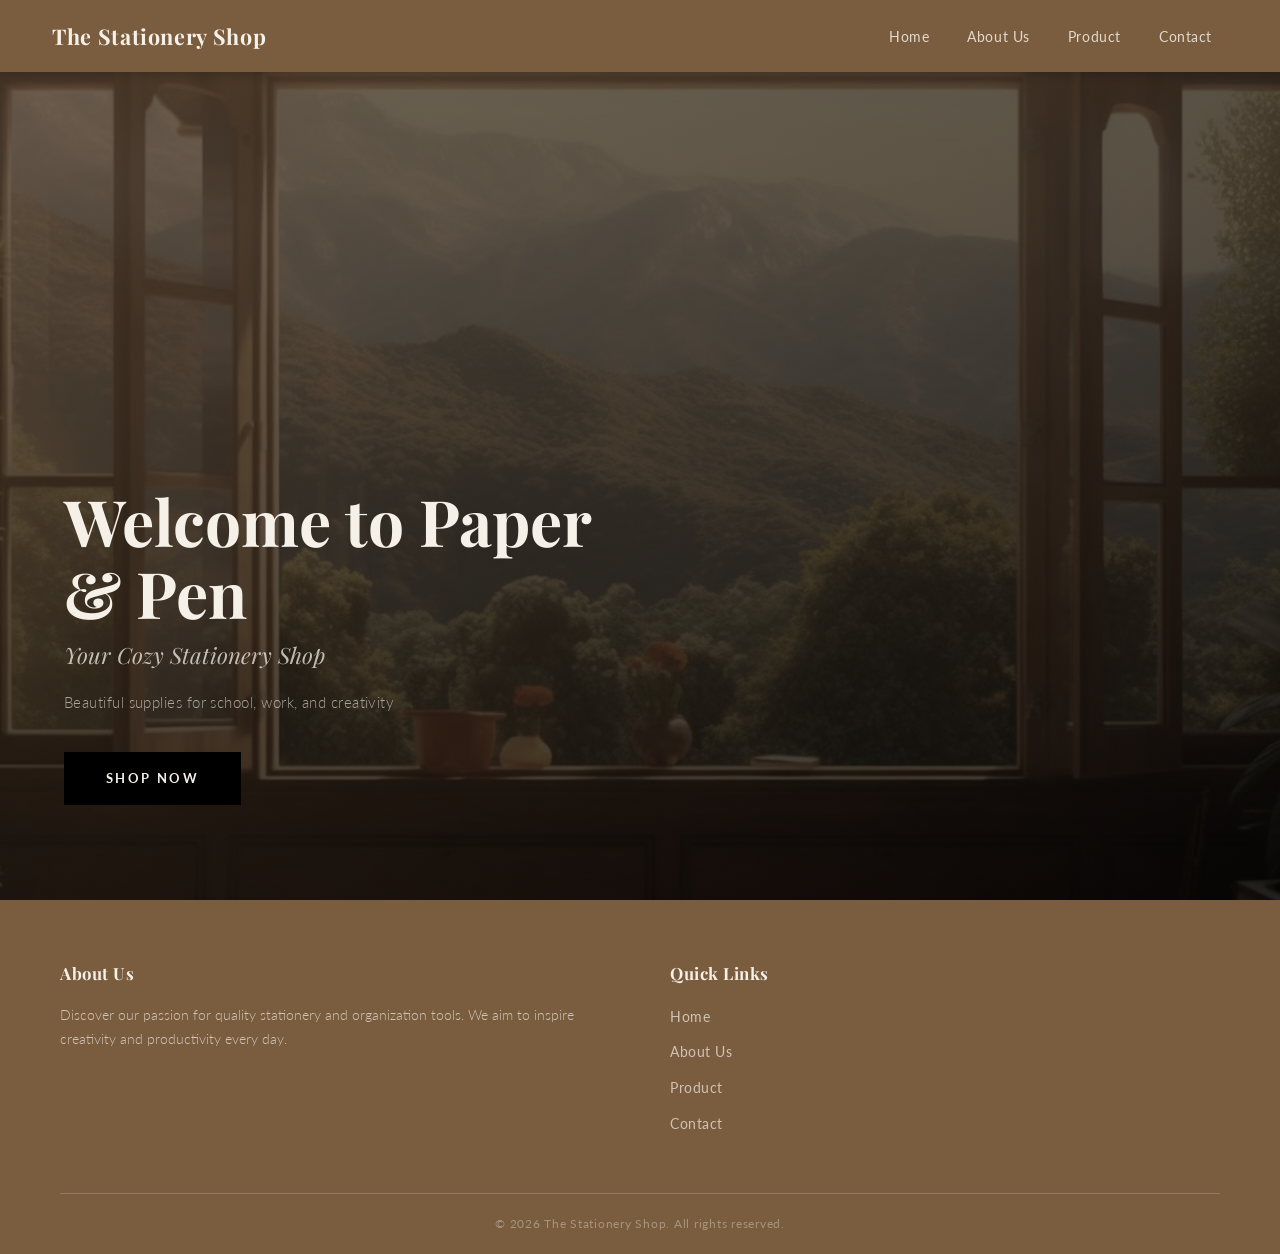
<file: index.html>
<!DOCTYPE html>
<html lang="en">
<head>
    <meta charset="UTF-8">
    <meta name="viewport" content="width=device-width, initial-scale=1.0">
    <title>Document</title>
    <link rel="stylesheet" href="style.css">
</head>
<body>
    <section>
        <img src="./image/f5c2749460e4f0de61f601f9e8d69cd6.jpg" id="home-img" alt="Home Background">
        <div class="heaver-nav">
            <h1 id="logo">The Stationery Shop</h1>
            <ul>
                <li><a href="index.html">Home</a></li>
                <li><a href="about.html">About Us</a></li>
                <li><a href="product.html">Product</a></li>
                <li><a href="contact.html">Contact</a></li>
            </ul>

        </div>

        <div class="home-nav" id="home">
            <div class="home-left">
            <h2>Welcome to Paper & Pen</h2>
            <h3>Your Cozy Stationery Shop</h3>
            <p>Beautiful supplies for school, work, and creativity</p>
            <a id="btt" href="product.html">Shop now</a>
            </div>
        </div>
    </section>


            <footer class="footer">
            <div class="footer-content">
                <div class="footer-section">
                    <h3>About Us</h3>
                    <p>Discover our passion for quality stationery and organization tools. We aim to inspire creativity and productivity every day.</p>
                </div>
               
               
                <div class="footer-section">
                    <h3>Quick Links</h3>
                    <ul>
                        <li><a href="index.html">Home</a></li>
                        <li><a href="about.html">About Us</a></li>
                        <li><a href="product.html">Product</a></li>
                        <li><a href="contact.html">Contact</a></li>
                    </ul>
                </div>
            </div>
            <div class="footer-bottom">
                <p>&copy; 2026 The Stationery Shop. All rights reserved.</p>
            </div>
        </footer>
</body>
</html>
</file>
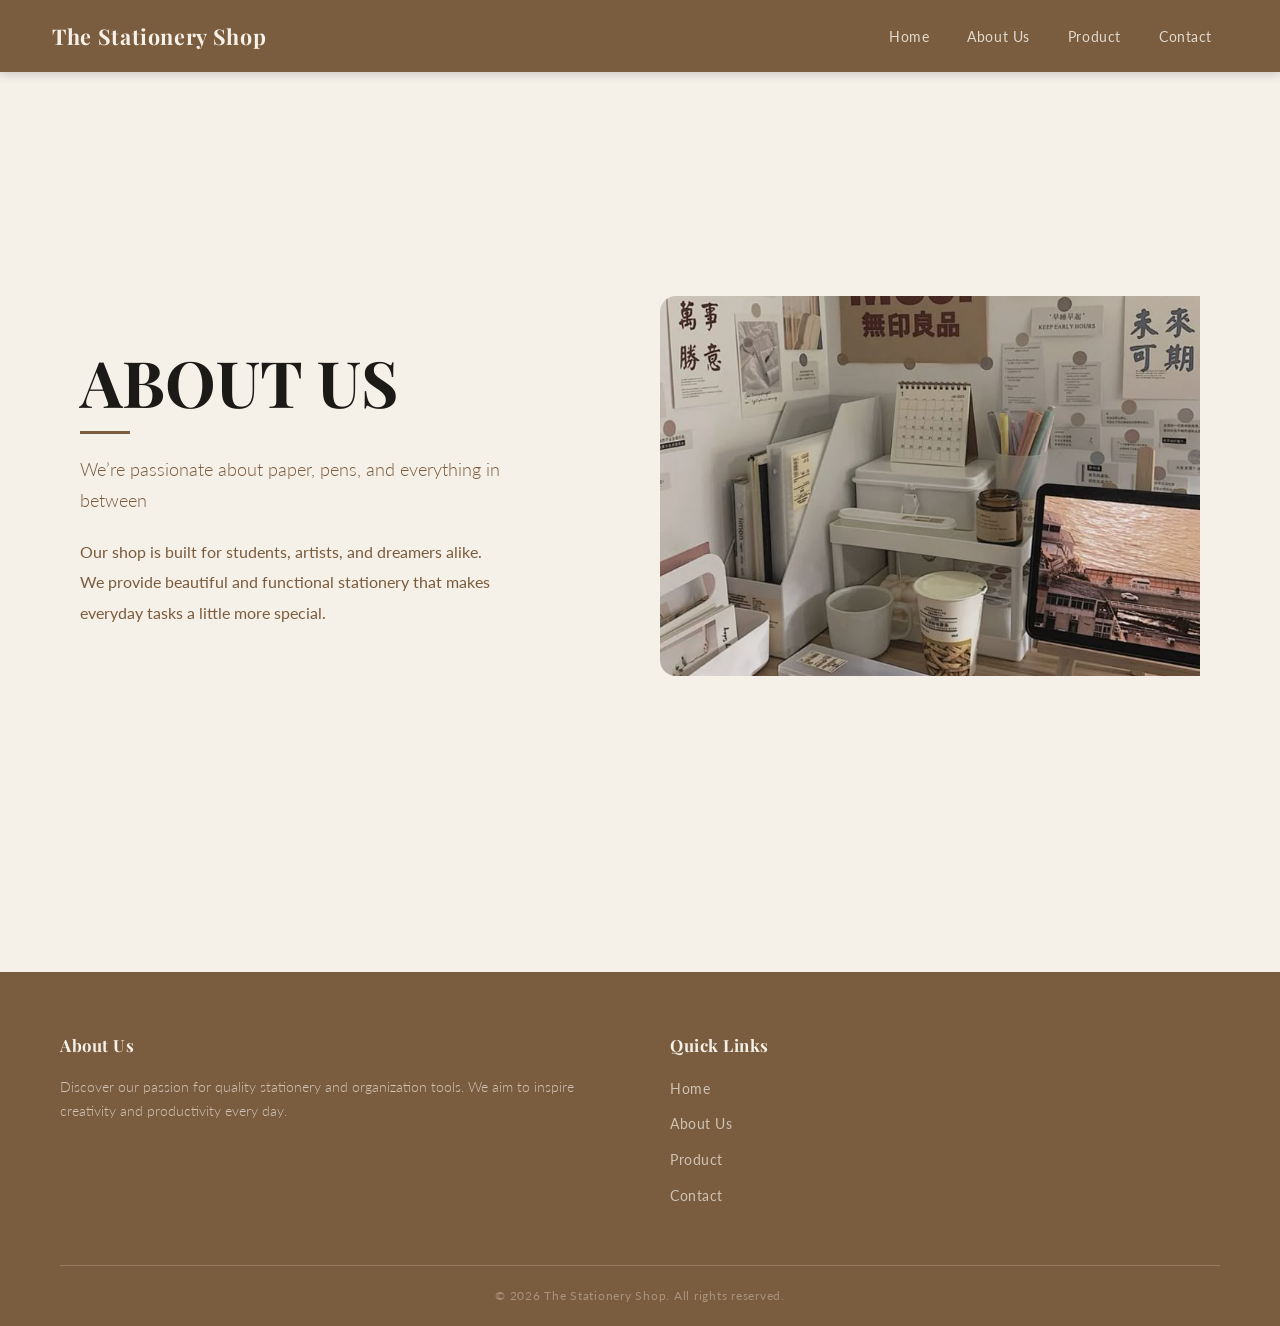
<file: about.html>
<!DOCTYPE html>
<html lang="en">
<head>
  <meta charset="UTF-8">
  <meta name="viewport" content="width=device-width, initial-scale=1.0">
  <link href="https://fonts.googleapis.com/css2?family=Playfair+Display&family=Lato:wght@300;400;700&display=swap" rel="stylesheet">

  <link rel="stylesheet" href="style.css">
  <title>About Us</title>
</head>

<body>

  <!-- NAV -->
  <div class="heaver-nav">
    <h1 id="logo">The Stationery Shop</h1>
    <ul>
      <li><a href="index.html">Home</a></li>
      <li><a href="about.html">About Us</a></li>
      <li><a href="product.html">Product</a></li>
      <li><a href="contact.html">Contact</a></li>
    </ul>
  </div>

  <!-- ABOUT SECTION -->
  <section>
    <div class="body-nav">

      <!-- LEFT -->
      <div class="body-left">
        <h1>ABOUT US</h1>
        <h3>We’re passionate about paper, pens, and everything in between</h3>

        <p>
          Our shop is built for students, artists, and dreamers alike.
          We provide beautiful and functional stationery that makes 
          everyday tasks a little more special.
        </p>
      </div>

      <!-- RIGHT -->
      <div class="body-right">
        <img src="./image/image1.jpg" alt="stationery">
      </div>

    </div>
  </section>

        <footer class="footer">
    <div class="footer-content">
        <div class="footer-section">
            <h3>About Us</h3>
            <p>Discover our passion for quality stationery and organization tools. We aim to inspire creativity and productivity every day.</p>
        </div>
        <div class="footer-section">
            <h3>Quick Links</h3>
            <ul>
                <li><a href="index.html">Home</a></li>
                <li><a href="about.html">About Us</a></li>
                <li><a href="product.html">Product</a></li>
                <li><a href="contact.html">Contact</a></li>
            </ul>
        </div>
    </div>
    <div class="footer-bottom">
        <p>&copy; 2026 The Stationery Shop. All rights reserved.</p>
    </div>
</footer>

</body>
</html>
</file>
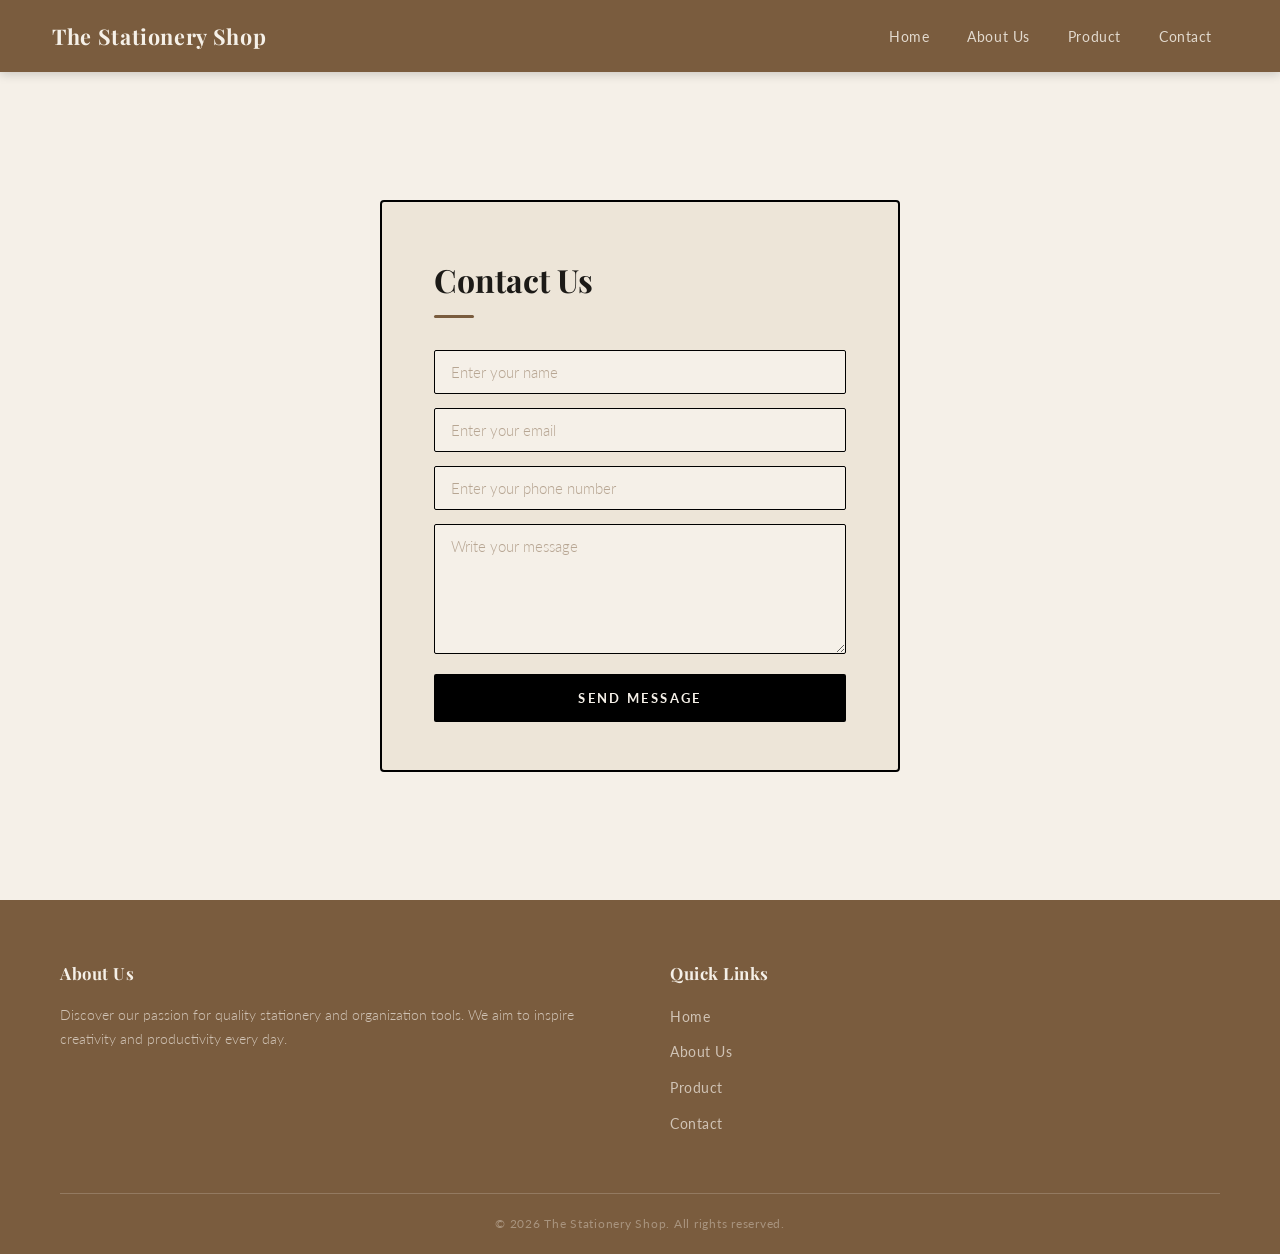
<file: contact.html>
<!DOCTYPE html>
<html lang="en">
<head>
    <meta charset="UTF-8">
    <meta name="viewport" content="width=device-width, initial-scale=1.0">
    <title>Contact</title>
    <link rel="stylesheet" href="style.css">
</head>
<body>

     <div class="heaver-nav">
            <h1 id="logo">The Stationery Shop</h1>
            <ul>
                <li><a href="index.html">Home</a></li>
                <li><a href="about.html">About Us</a></li>
                <li><a href="product.html">Product</a></li>
                <li><a href="contact.html">Contact</a></li>
            </ul>

    </div>

     <!-- Contact Form -->
  <div class="container">
    <div class="contact-box">
      <h2>Contact Us</h2>

      <form>
        <input type="text" placeholder="Enter your name" required>
        <input type="email" placeholder="Enter your email" required>
        <input type="text" placeholder="Enter your phone number">
        <textarea placeholder="Write your message"></textarea>

        <button class="btn">SEND MESSAGE</button>
      </form>
    </div>
  </div>

    <footer class="footer">
    <div class="footer-content">
        <div class="footer-section">
            <h3>About Us</h3>
            <p>Discover our passion for quality stationery and organization tools. We aim to inspire creativity and productivity every day.</p>
        </div>
        <div class="footer-section">
            <h3>Quick Links</h3>
            <ul>
                <li><a href="index.html">Home</a></li>
                <li><a href="about.html">About Us</a></li>
                <li><a href="product.html">Product</a></li>
                <li><a href="contact.html">Contact</a></li>
            </ul>
        </div>
    </div>
    <div class="footer-bottom">
        <p>&copy; 2026 The Stationery Shop. All rights reserved.</p>
    </div>
</footer>

  
</body>
</html>
</file>
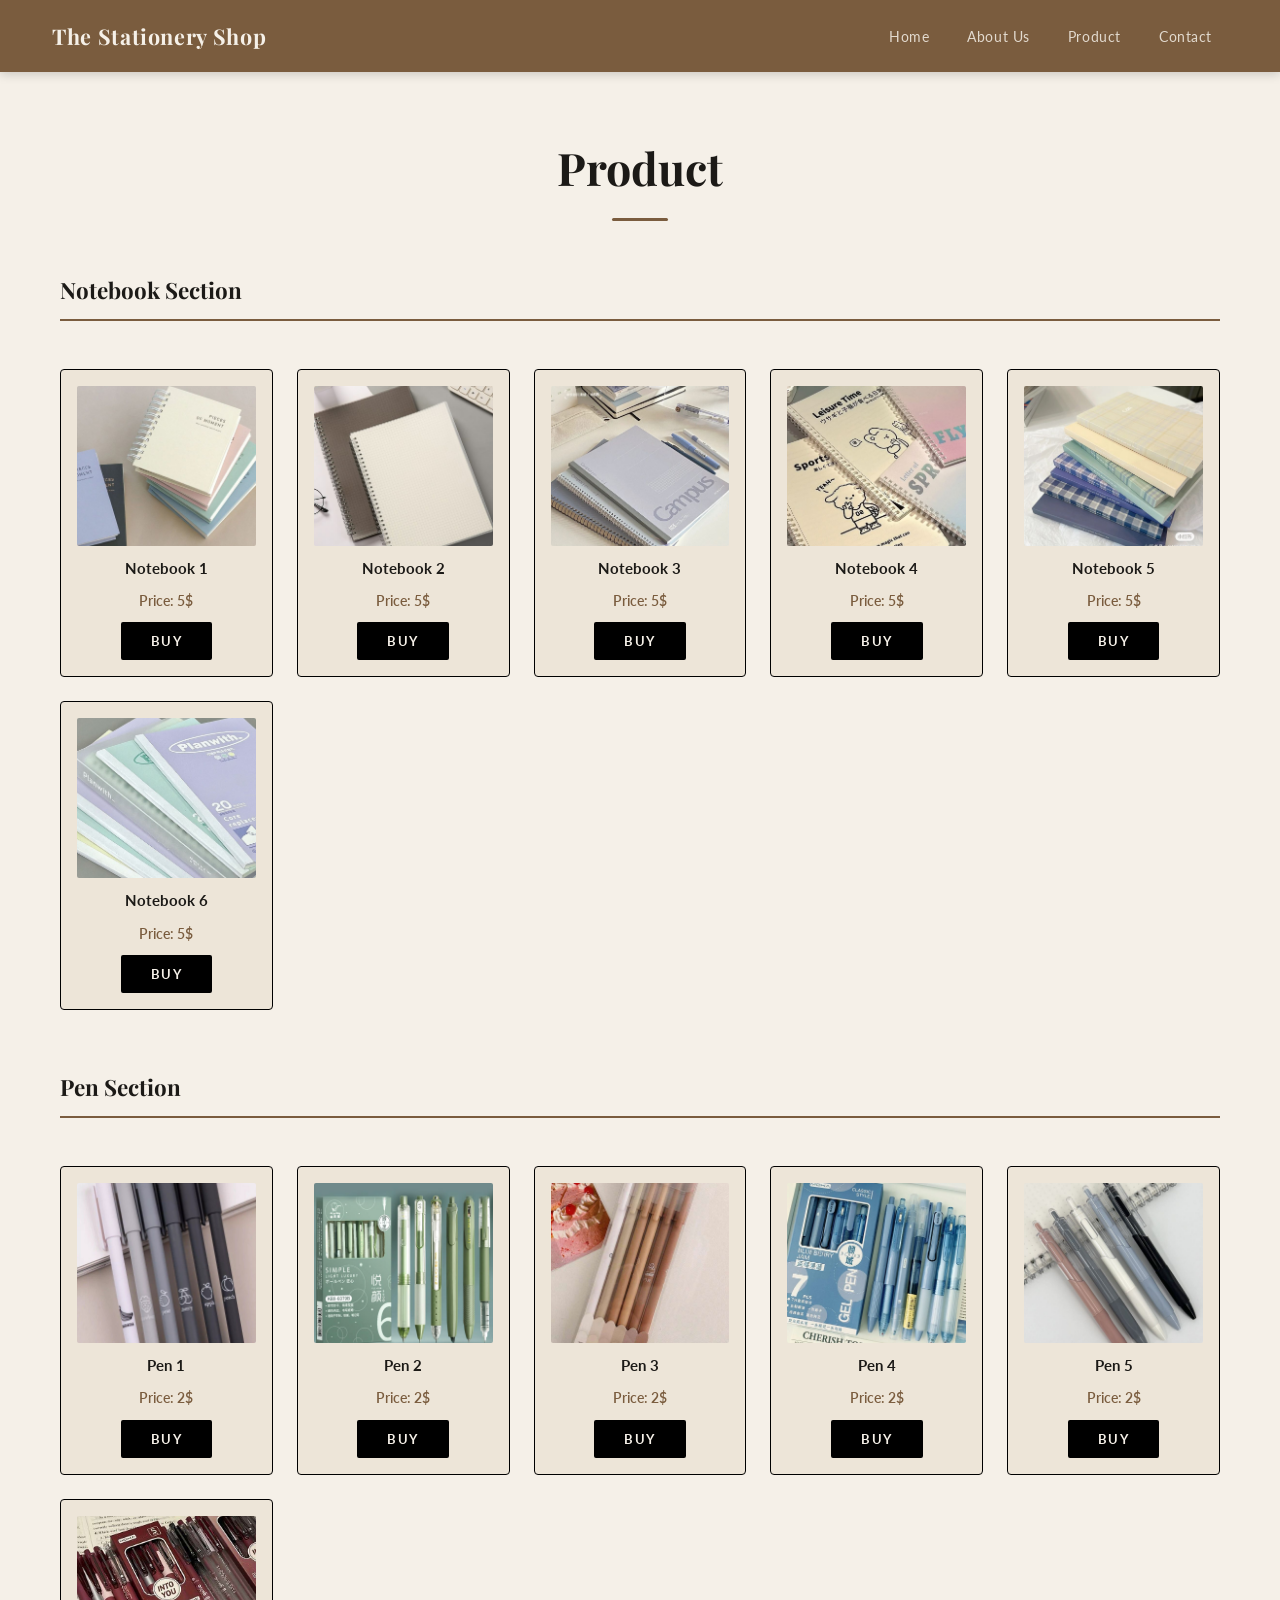
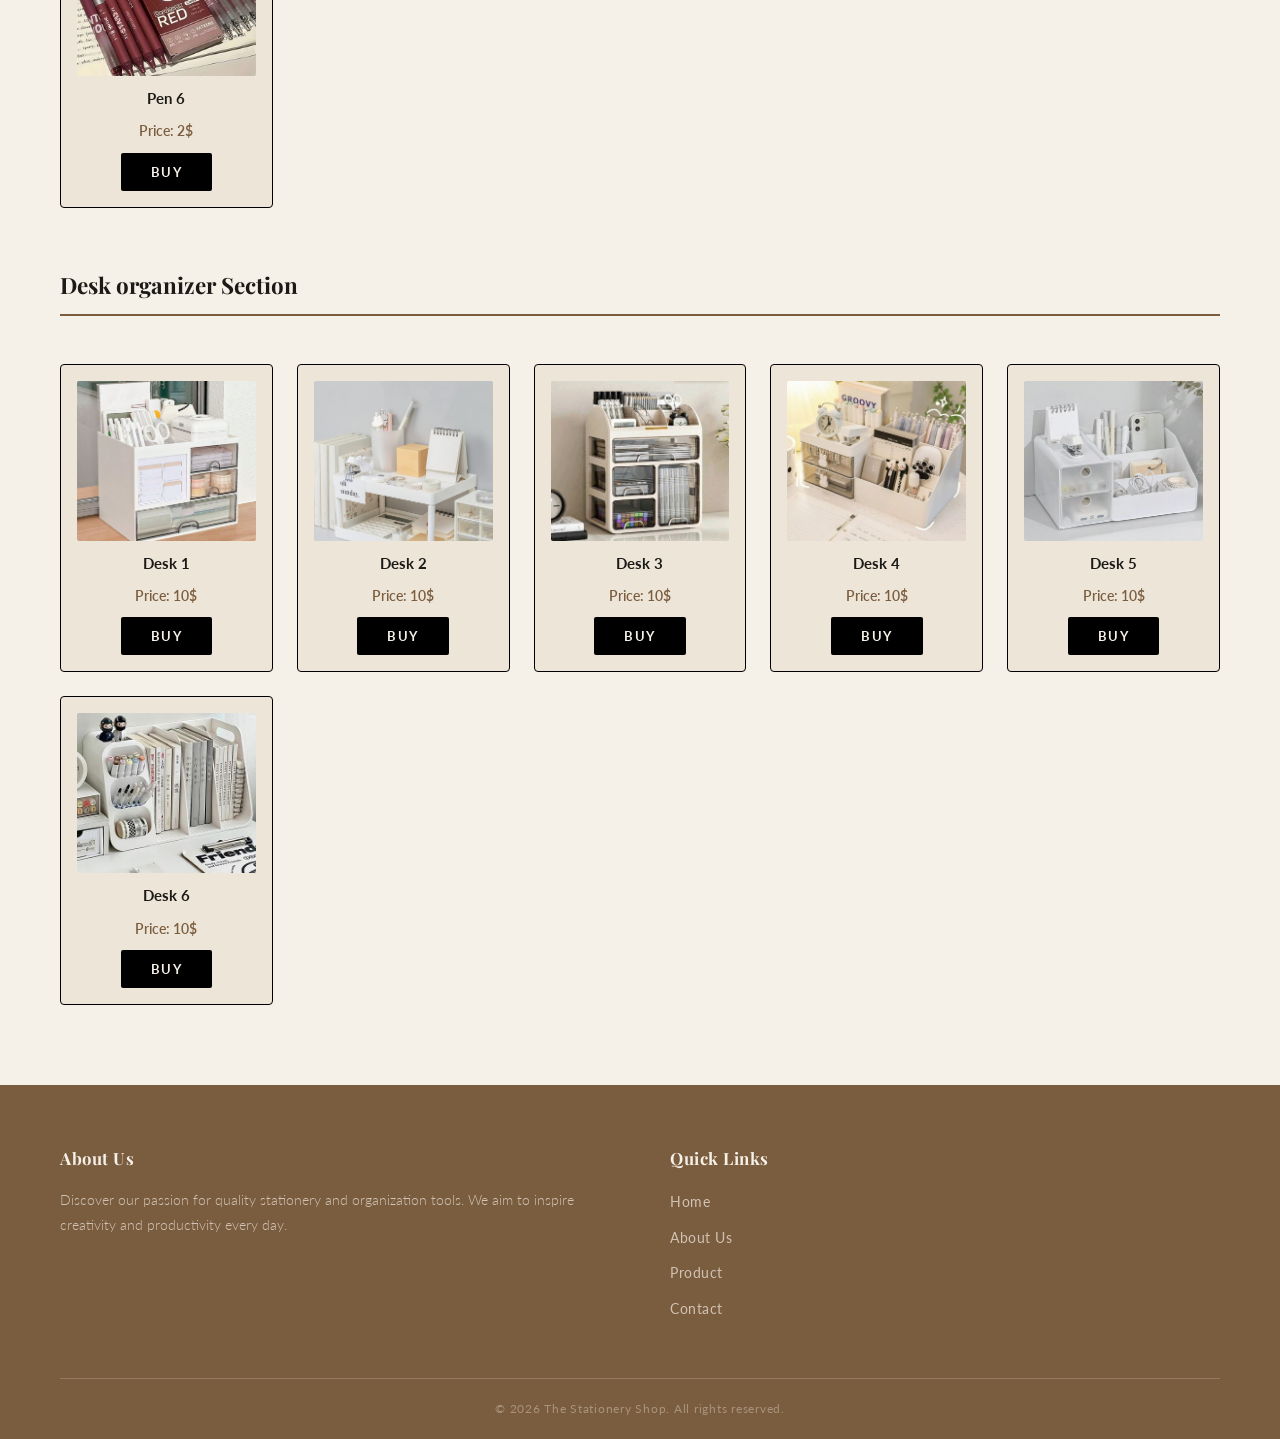
<file: product.html>
<!DOCTYPE html>
<html lang="en">
<head>
    <meta charset="UTF-8">
    <meta name="viewport" content="width=device-width, initial-scale=1.0">
    <title>Product</title>
    <link rel="stylesheet" href="style.css">
</head>
<body>
        <div class="heaver-nav">
            <h1 id="logo">The Stationery Shop</h1>
            <ul>
                <li><a href="index.html">Home</a></li>
                <li><a href="about.html">About Us</a></li>
                <li><a href="product.html">Product</a></li>
                <li><a href="contact.html">Contact</a></li>
            </ul>

        </div>

     <section>
        <h1 id="title-section">Product</h1>
        <div class="product-section">
            <div class="notebook-product">
                <h1>Notebook Section</h1>
                <div id="notebook">
                    <img src="./image/book/book1.jpg">
                    <h4>Notebook 1</h4>
                    <p>Price: 5$</p>
                    <button>Buy</button>
                </div>
                <div id="notebook">
                    <img src="./image/book/book2.jpg">
                    <h4>Notebook 2</h4>
                    <p>Price: 5$</p>
                    <button>Buy</button>
                </div>
                <div id="notebook">
                    <img src="./image/book/book3.jpg">
                    <h4>Notebook 3</h4>
                    <p>Price: 5$</p>
                    <button>Buy</button>
                </div>
                <div id="notebook">
                    <img src="./image/book/book4.jpg">
                    <h4>Notebook 4</h4>
                    <p>Price: 5$</p>
                    <button>Buy</button>
                </div>
                <div id="notebook">
                    <img src="./image/book/book5.jpg">
                    <h4>Notebook 5</h4>
                    <p>Price: 5$</p>
                    <button>Buy</button>
                </div>
                <div id="notebook">
                    <img src="./image/book/book6.jpg">
                    <h4>Notebook 6</h4>
                    <p>Price: 5$</p>
                    <button>Buy</button>
                </div>
            </div>

            <div class="pen-product"> 
                <h1>Pen Section</h1>
                <div id="pen">
                    <img src="./image/pen-co/pen1.jpg">
                    <h4>Pen 1</h4>
                    <p>Price: 2$</p>
                    <button>Buy</button>
                </div>
                <div id="pen">
                    <img src="./image/pen-co/pen2.jpg">
                    <h4>Pen 2</h4>
                    <p>Price: 2$</p>
                    <button>Buy</button>
                </div>
                <div id="pen">
                    <img src="./image/pen-co/pen3.jpg">
                    <h4>Pen 3</h4>
                    <p>Price: 2$</p>
                    <button>Buy</button>
                </div>
                <div id="pen">
                    <img src="./image/pen-co/pen4.jpg">
                    <h4>Pen 4</h4>
                    <p>Price: 2$</p>
                    <button>Buy</button>
                </div>
                  <div id="pen">
                    <img src="./image/pen-co/pen5.jpg">
                    <h4>Pen 5</h4>
                    <p>Price: 2$</p>
                    <button>Buy</button>
                </div>
                  <div id="pen">
                    <img src="./image/pen-co/pen6.jpg">
                    <h4>Pen 6</h4>
                    <p>Price: 2$</p>
                    <button>Buy</button>
                </div>
            </div>

            <div class="desk-product">
                <h1>Desk organizer Section</h1>
                <div id="desk">
                    <img src="./image/desk-or/desk1.jpg">
                    <h4>Desk 1</h4>
                    <p>Price: 10$</p>
                    <button>Buy</button>
                </div>
                 <div id="desk">
                    <img src="./image/desk-or/desk2.jpg">
                    <h4>Desk 2</h4>
                    <p>Price: 10$</p>
                    <button>Buy</button>
                </div>
                 <div id="desk">
                    <img src="./image/desk-or/desk3.jpg">
                    <h4>Desk 3</h4>
                    <p>Price: 10$</p>
                    <button>Buy</button>
                </div>
                 <div id="desk">
                    <img src="./image/desk-or/desk4.jpg">
                    <h4>Desk 4</h4>
                    <p>Price: 10$</p>
                    <button>Buy</button>
                </div>
                    <div id="desk">
                    <img src="./image/desk-or/desk5.jpg">
                    <h4>Desk 5</h4>
                    <p>Price: 10$</p>
                    <button>Buy</button>
                </div>
                    <div id="desk">
                    <img src="./image/desk-or/desk6.jpg">
                    <h4>Desk 6</h4>
                    <p>Price: 10$</p>
                    <button>Buy</button>
                </div>

            </div>
        </div>
    </section>

        <footer class="footer">
        <div class="footer-content">
            <div class="footer-section">
                <h3>About Us</h3>
                <p>Discover our passion for quality stationery and organization tools. We aim to inspire creativity and productivity every day.</p>
            </div>
            <div class="footer-section">
                <h3>Quick Links</h3>
                <ul>
                    <li><a href="index.html">Home</a></li>
                    <li><a href="about.html">About Us</a></li>
                    <li><a href="product.html">Product</a></li>
                    <li><a href="contact.html">Contact</a></li>
                </ul>
            </div>
        </div>
        <div class="footer-bottom">
            <p>&copy; 2026 The Stationery Shop. All rights reserved.</p>
        </div>
    </footer>
</body>
</html>
</file>
<file: style.css>
@import url('https://fonts.googleapis.com/css2?family=Playfair+Display:ital,wght@0,400;0,700;1,400&family=Lato:wght@300;400;700&display=swap');

:root {
  --bark:       #7a5c3e;
  --cream:      #f5f0e8;
  --cream-dark: #ede5d8;
  --black:      #000000;
  --ink:        #1c1a17;
}

*, *::before, *::after { box-sizing: border-box; margin: 0; padding: 0; }
html { scroll-behavior: smooth; }

body {
  font-family: 'Lato', sans-serif;
  background: var(--cream);
  color: var(--ink);
  font-size: 16px;
  line-height: 1.6;
  overflow-x: hidden;
}

/* ── NAV ── */
.heaver-nav {
  position: relative;
  z-index: 10;
  display: flex;
  align-items: center;
  justify-content: space-between;
  padding: 0 52px;
  height: 72px;
  background: var(--bark);
  box-shadow: 0 2px 10px rgba(0,0,0,0.18);
  animation: fadeDown 0.7s ease both;
}

#logo {
  font-family: 'Playfair Display', serif;
  font-size: clamp(1.1rem, 2vw, 1.35rem);
  font-weight: 700;
  color: var(--cream);
  letter-spacing: 0.03em;
  white-space: nowrap;
}

.heaver-nav ul { display: flex; gap: 6px; list-style: none; }

.heaver-nav ul li a {
  font-family: 'Lato', sans-serif;
  font-size: 0.9rem;
  font-weight: 400;
  letter-spacing: 0.04em;
  color: var(--cream);
  text-decoration: none;
  padding: 7px 16px;
  border-radius: 2px;
  opacity: 0.85;
  transition: opacity 0.2s, background 0.2s;
}

.heaver-nav ul li a:hover {
  opacity: 1;
  background: rgba(245,240,232,0.15);
}

/* ── HOME HERO ── */
section {
  position: relative;
  min-height: 100vh;
  display: flex;
  flex-direction: column;
}

#home-img {
  position: absolute;
  inset: 0;
  width: 100%;
  height: 100%;
  object-fit: cover;
  object-position: center;
  filter: brightness(0.48) saturate(0.7);
  z-index: 0;
}

section::after {
  content: '';
  position: absolute;
  inset: 0;
  background: linear-gradient(160deg, rgba(122,92,62,0.45) 0%, rgba(0,0,0,0.52) 100%);
  z-index: 1;
  pointer-events: none;
}

section:not(:has(#home-img))::after { display: none; }

.home-nav {
  position: relative;
  z-index: 10;
  flex: 1;
  display: flex;
  align-items: flex-end;
  padding: 0 64px 88px;
  animation: fadeUp 0.9s 0.2s ease both;
}

.home-left { max-width: 540px; }

.home-left h2 {
  font-family: 'Playfair Display', serif;
  font-size: clamp(2.2rem, 6vw, 4rem);
  font-weight: 700;
  color: var(--cream);
  line-height: 1.12;
  margin-bottom: 10px;
}

.home-left h3 {
  font-family: 'Playfair Display', serif;
  font-style: italic;
  font-size: clamp(1rem, 2.5vw, 1.4rem);
  font-weight: 400;
  color: rgba(245,240,232,0.75);
  margin-bottom: 16px;
}

.home-left p {
  font-size: 0.95rem;
  font-weight: 300;
  color: rgba(245,240,232,0.62);
  letter-spacing: 0.03em;
  margin-bottom: 38px;
}

#btt {
  display: inline-block;
  padding: 14px 40px;
  font-family: 'Lato', sans-serif;
  font-size: 0.82rem;
  font-weight: 700;
  letter-spacing: 0.18em;
  text-transform: uppercase;
  text-decoration: none;
  color: var(--cream);
  background: var(--black);
  border: 2px solid var(--black);
  position: relative;
  overflow: hidden;
  transition: color 0.3s;
  z-index: 1;
}

#btt::before {
  content: '';
  position: absolute;
  inset: 0;
  background: var(--cream);
  transform: translateX(-101%);
  transition: transform 0.3s ease;
  z-index: -1;
}

#btt:hover { color: var(--black); }
#btt:hover::before { transform: translateX(0); }

/* ── FOOTER ── */
.footer {
  background: var(--bark);
  color: var(--cream);
  padding: 60px 60px 0;
}

.footer-content {
  display: flex;
  gap: 60px;
  flex-wrap: wrap;
  padding-bottom: 48px;
  border-bottom: 1px solid rgba(245,240,232,0.2);
}

.footer-section { flex: 1; min-width: 200px; }

.footer-section h3 {
  font-family: 'Playfair Display', serif;
  font-size: 1.05rem;
  font-weight: 700;
  color: var(--cream);
  margin-bottom: 16px;
  letter-spacing: 0.03em;
}

.footer-section p {
  font-size: 0.875rem;
  font-weight: 300;
  line-height: 1.75;
  color: rgba(245,240,232,0.7);
}

.footer-section ul { list-style: none; }
.footer-section ul li { margin-bottom: 10px; }

.footer-section ul li a {
  font-size: 0.875rem;
  font-weight: 400;
  color: rgba(245,240,232,0.7);
  text-decoration: none;
  letter-spacing: 0.04em;
  transition: color 0.2s;
}
.footer-section ul li a:hover { color: var(--cream); }

.footer-bottom {
  padding: 20px 0;
  text-align: center;
  font-size: 0.78rem;
  letter-spacing: 0.06em;
  color: rgba(245,240,232,0.38);
}

/* ── ABOUT PAGE (FINAL) ── */
.body-nav {
  display: flex;
  align-items: center;
  justify-content: center;
  gap: 60px;
  padding: 100px 80px;
  min-height: calc(100vh - 72px);
  background: var(--cream);
}

/* LEFT SIDE */
.body-left {
  flex: 1;
  max-width: 520px;
}

/* BIG TITLE */
.body-left h1 {
  font-family: 'Playfair Display', serif;
  font-size: clamp(2.8rem, 5vw, 4rem);
  font-weight: 700;
  color: var(--ink);
  line-height: 1.2;
  margin-bottom: 20px;
  position: relative;
}

/* small line under title */
.body-left h1::after {
  content: '';
  display: block;
  width: 50px;
  height: 3px;
  background: var(--bark);
  margin-top: 10px;
}

/* SUBTEXT */
.body-left h3 {
  font-family: 'Lato', sans-serif;
  font-size: 1.1rem;
  font-weight: 300;
  color: var(--bark);
  line-height: 1.8;
  margin-bottom: 20px;
  max-width: 420px;
}

/* PARAGRAPH */
.body-left p {
  font-size: 1rem;
  color: var(--bark);
  line-height: 1.9;
  max-width: 420px;
}

/* IMAGE SIDE */
.body-right {
  flex: 1;
  height: 380px;
  overflow: hidden;
  border-radius: 16px 0 0 16px;
}

.body-right img {
  width: 100%;
  height: 100%;
  object-fit: cover;
}

/* ── PRODUCT PAGE ── */
#title-section {
  font-family: 'Playfair Display', serif;
  font-size: clamp(1.8rem, 4vw, 2.8rem);
  font-weight: 700;
  color: var(--ink);
  text-align: center;
  padding: 60px 0 12px;
}

#title-section::after {
  content: '';
  display: block;
  width: 56px;
  height: 3px;
  background: var(--bark);
  margin: 14px auto 0;
  border-radius: 2px;
}

.product-section {
  padding: 40px 60px 80px;
  display: flex;
  flex-direction: column;
  gap: 60px;
  background: var(--cream);
}

.notebook-product > h1,
.pen-product > h1,
.desk-product > h1 {
  font-family: 'Playfair Display', serif;
  font-size: 1.4rem;
  font-weight: 700;
  color: var(--ink);
  margin-bottom: 24px;
  padding-bottom: 10px;
  border-bottom: 2px solid var(--bark);
  grid-column: 1 / -1;
}

.notebook-product,
.pen-product,
.desk-product {
  display: grid;
  grid-template-columns: repeat(auto-fill, minmax(200px, 1fr));
  gap: 24px;
}

#notebook, #pen, #desk {
  background: var(--cream-dark);
  border: 1px solid var(--black);
  border-radius: 4px;
  padding: 16px;
  display: flex;
  flex-direction: column;
  align-items: center;
  gap: 10px;
  transition: box-shadow 0.2s, transform 0.2s;
}

#notebook:hover, #pen:hover, #desk:hover {
  box-shadow: 4px 4px 0 var(--black);
  transform: translateY(-3px);
}

#notebook img, #pen img, #desk img {
  width: 100%;
  height: 160px;
  object-fit: cover;
  border-radius: 2px;
  background: var(--cream);
}

#notebook h4, #pen h4, #desk h4 {
  font-size: 0.95rem;
  font-weight: 700;
  color: var(--ink);
  text-align: center;
}

#notebook p, #pen p, #desk p {
  font-size: 0.88rem;
  color: var(--bark);
  font-weight: 600;
}

#notebook button, #pen button, #desk button {
  margin-top: auto;
  padding: 9px 28px;
  font-family: 'Lato', sans-serif;
  font-size: 0.8rem;
  font-weight: 700;
  letter-spacing: 0.12em;
  text-transform: uppercase;
  color: var(--cream);
  background: var(--black);
  border: 2px solid var(--black);
  border-radius: 2px;
  cursor: pointer;
  transition: background 0.2s, border-color 0.2s;
}

#notebook button:hover, #pen button:hover, #desk button:hover {
  background: var(--bark);
  border-color: var(--bark);
}

/* ── CONTACT FORM ── */
.container {
  min-height: calc(100vh - 72px);
  display: flex;
  align-items: center;
  justify-content: center;
  background: var(--cream);
  padding: 60px 24px;
}

.contact-box {
  background: var(--cream-dark);
  border: 2px solid var(--black);
  border-radius: 4px;
  padding: 52px 52px 48px;
  width: 100%;
  max-width: 520px;
  animation: fadeUp 0.7s 0.1s ease both;
}

.contact-box h2 {
  font-family: 'Playfair Display', serif;
  font-size: 2rem;
  font-weight: 700;
  color: var(--ink);
  margin-bottom: 32px;
  position: relative;
}

.contact-box h2::after {
  content: '';
  display: block;
  width: 40px;
  height: 3px;
  background: var(--bark);
  margin-top: 10px;
  border-radius: 2px;
}

.contact-box form {
  display: flex;
  flex-direction: column;
  gap: 14px;
}

.contact-box input,
.contact-box textarea {
  width: 100%;
  padding: 12px 16px;
  font-family: 'Lato', sans-serif;
  font-size: 0.92rem;
  color: var(--ink);
  background: var(--cream);
  border: 1px solid var(--black);
  border-radius: 2px;
  outline: none;
  transition: border-color 0.2s, box-shadow 0.2s;
}

.contact-box textarea { resize: vertical; min-height: 130px; }

.contact-box input::placeholder,
.contact-box textarea::placeholder {
  color: rgba(122,92,62,0.5);
  font-weight: 300;
}

.contact-box input:focus,
.contact-box textarea:focus {
  border-color: var(--bark);
  box-shadow: 0 0 0 3px rgba(122,92,62,0.12);
}

.contact-box .btn {
  margin-top: 6px;
  padding: 14px;
  font-family: 'Lato', sans-serif;
  font-size: 0.82rem;
  font-weight: 700;
  letter-spacing: 0.18em;
  text-transform: uppercase;
  color: var(--cream);
  background: var(--black);
  border: 2px solid var(--black);
  border-radius: 2px;
  cursor: pointer;
  position: relative;
  overflow: hidden;
  transition: color 0.3s;
  z-index: 1;
}

.contact-box .btn::before {
  content: '';
  position: absolute;
  inset: 0;
  background: var(--bark);
  transform: translateX(-101%);
  transition: transform 0.3s ease;
  z-index: -1;
}

.contact-box .btn:hover { color: var(--cream); }
.contact-box .btn:hover::before { transform: translateX(0); }

/* ── ANIMATIONS ── */
@keyframes fadeDown {
  from { opacity: 0; transform: translateY(-18px); }
  to   { opacity: 1; transform: translateY(0); }
}

@keyframes fadeUp {
  from { opacity: 0; transform: translateY(24px); }
  to   { opacity: 1; transform: translateY(0); }
}

/* ── RESPONSIVE ── */
@media (max-width: 768px) {
  .heaver-nav {
    flex-direction: column;
    gap: 14px;
    padding: 18px 24px;
    height: auto;
    text-align: center;
  }
  .heaver-nav ul { gap: 10px; flex-wrap: wrap; justify-content: center; }
  .home-nav { padding: 0 28px 64px; }
  .body-nav { flex-direction: column; gap: 0; padding: 0; }
  .body-left { flex: none; padding: 48px 28px; max-width: 100%; }
  .body-right { min-height: 300px; width: 100%; border-radius: 0; }
  .body-right img { min-height: 300px; }
  .product-section { padding: 32px 20px 60px; }
  .contact-box { padding: 36px 28px; }
  .footer { padding: 48px 28px 0; }
  .footer-content { gap: 36px; }
}
</file>
